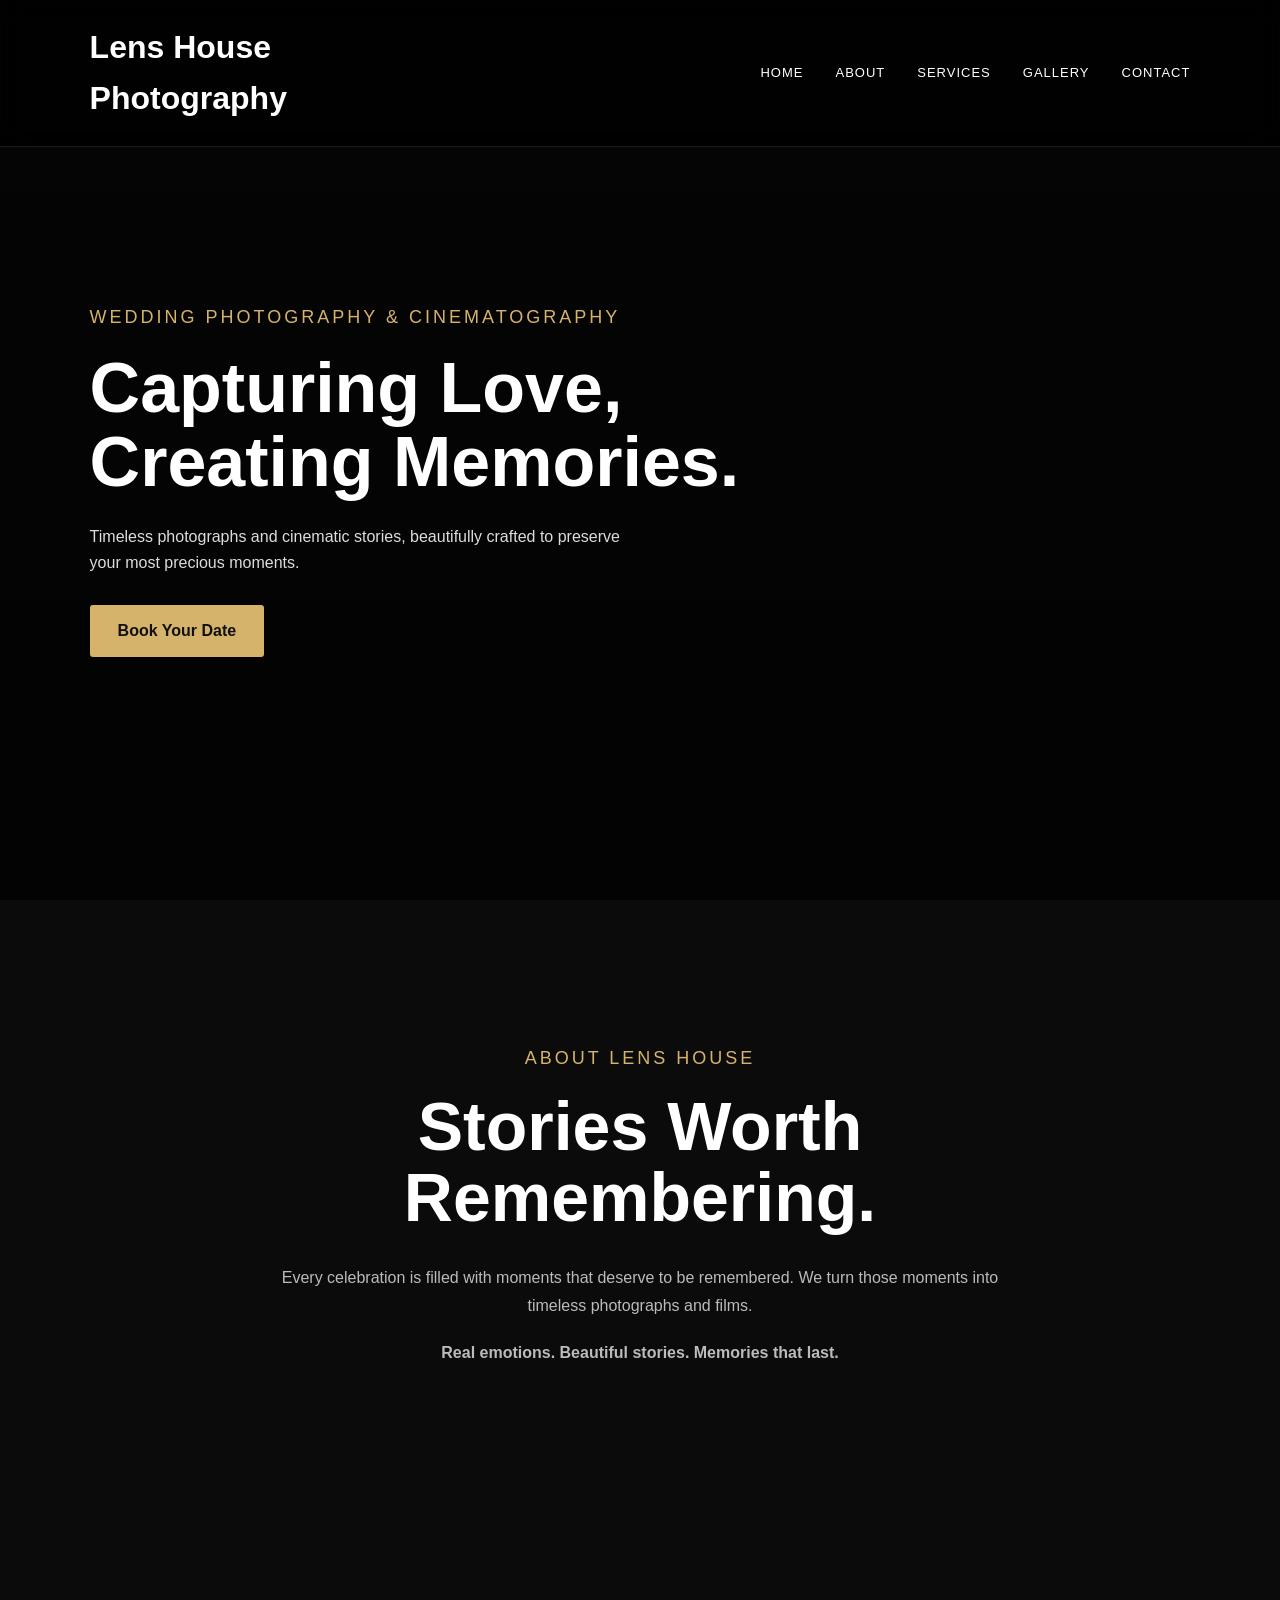
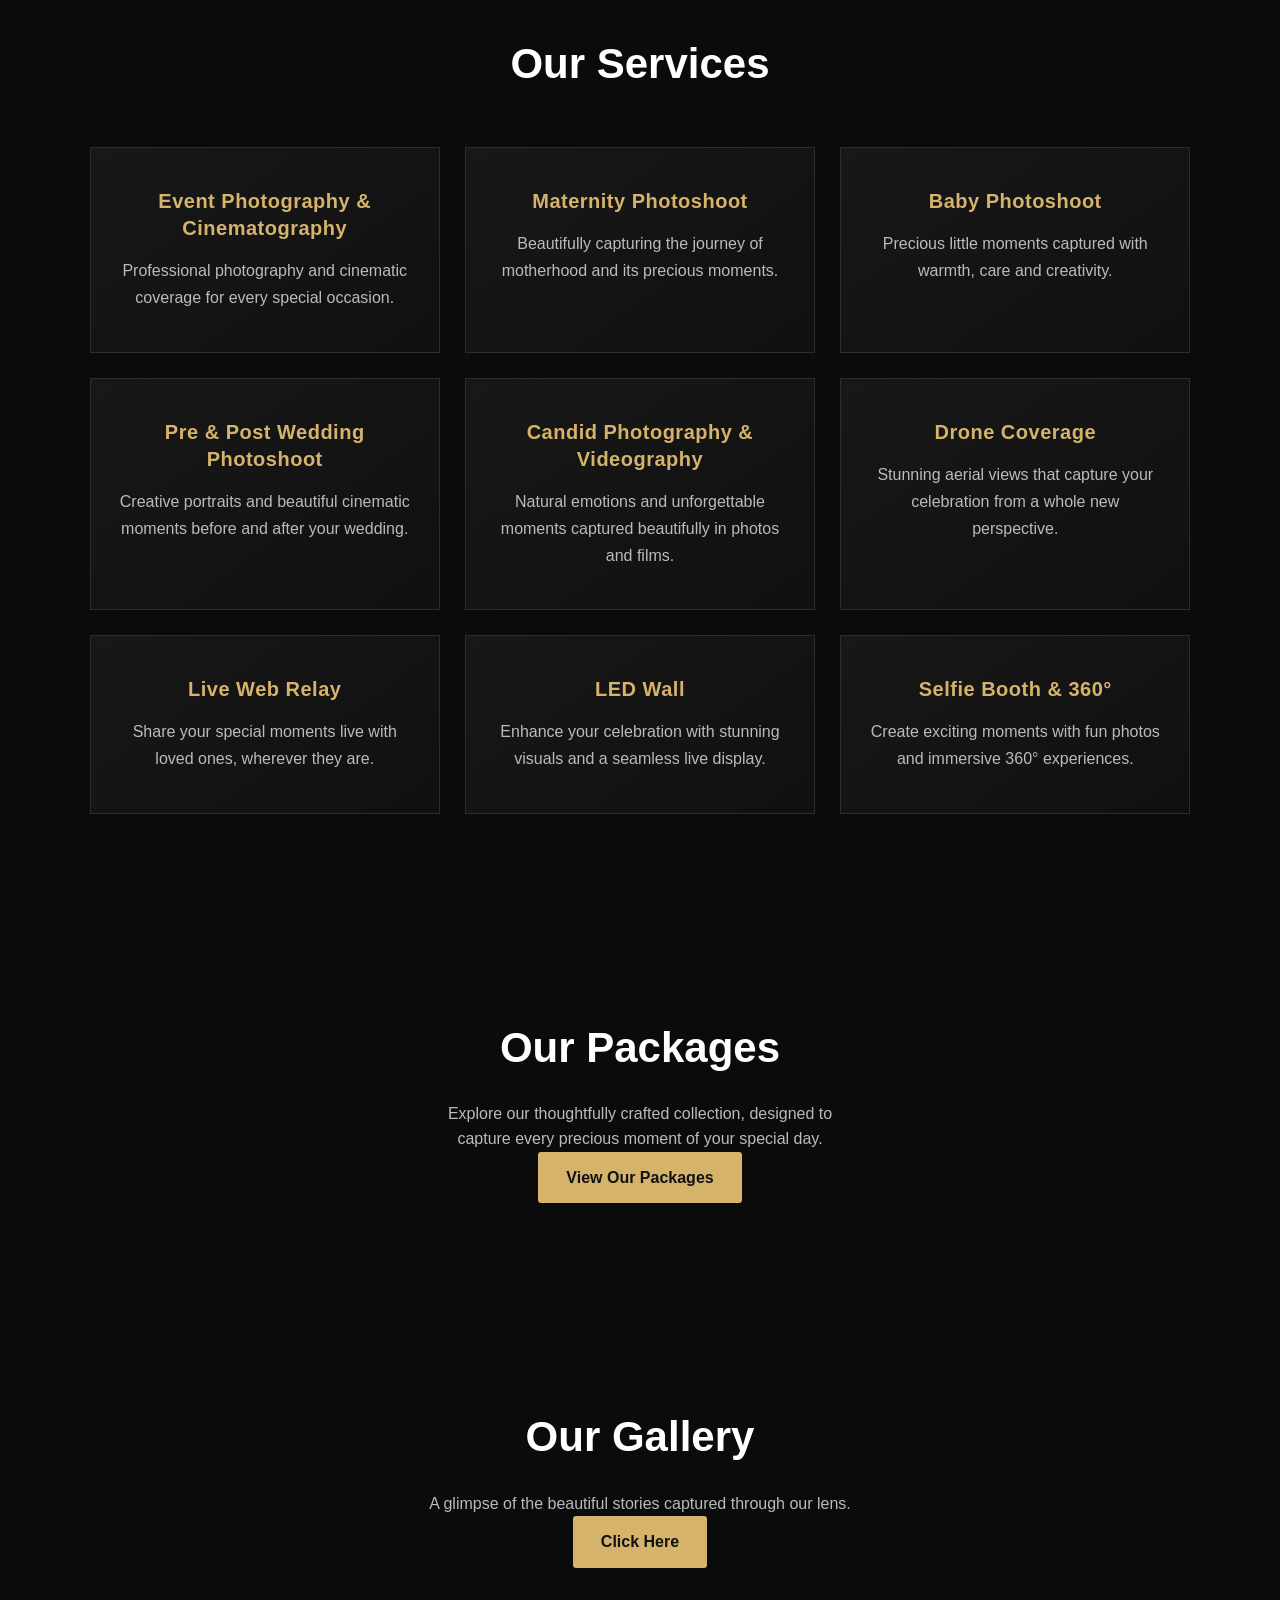
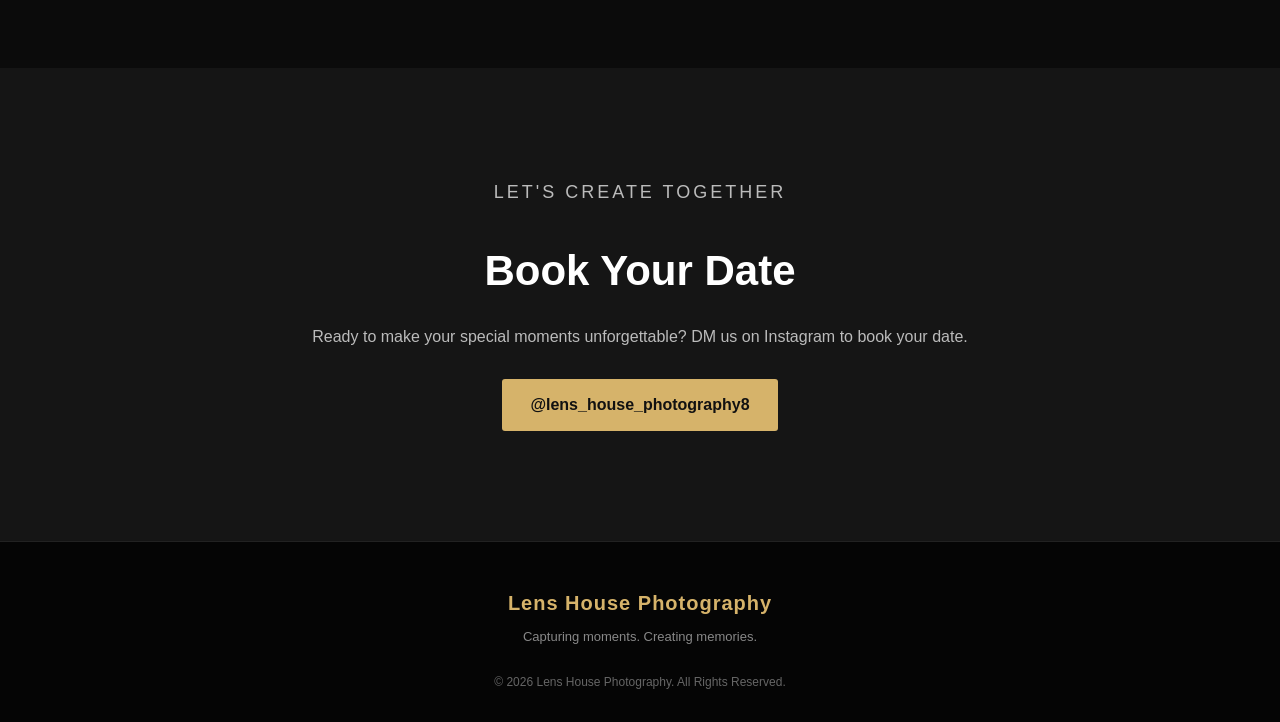
<file: index.html>
<!DOCTYPE html>
<html>
    <head>
        <title>Lens House Photography
        </title>
        <meta name="viewport" content="width=device-width,
        initial-scale=1.0">
        <link rel="stylesheet" href="style.css">
    </head>
    <script>
function toggleMenu() {
    document.querySelector("nav").classList.toggle("active");
}
</script>
    <body>
        <header>
            <div class="logo">
                <h1>Lens House<br>Photography</h1>
</div>
<button class="menu-toggle" onclick="toggleMenu()">☰</button>
            <nav>
                <a href="#home">Home</a>
                <a href="#about">About</a>
                <a href="#services">services</a>
                <a href="#gallery">Gallery</a>
                <a href="#contact">contact</a>
            </nav>
        </header>
        <section id="home" class="hero">
    <div class="hero-content">

        <p class="small-title">WEDDING PHOTOGRAPHY & CINEMATOGRAPHY</p>

        <h1>Capturing Love,<br>Creating Memories.</h1>

        <p>
             Timeless photographs and cinematic stories,
            beautifully crafted to preserve your most precious moments.
        </p>

        <a href="#contact" class="button">Book Your Date</a>

    </div>
</section>
        <section id="about" class="about-section">

    <div class="about-content">

        <p class="small-title">ABOUT LENS HOUSE</p>

        <h2>Stories Worth<br>Remembering.</h2>

        <p>
            Every celebration is filled with moments that deserve to be remembered.
        We turn those moments into timeless photographs and films.
        </p>

        <p>
            <b>Real emotions. Beautiful stories. Memories that last.</b>
        </p>

    </div>

</section>

<section id="services" class="section">
    <h2>Our Services</h2>

    <div class="cards">
 <div class="card">
     <h3>Event Photography & Cinematography</h3>
     <p>Professional photography and cinematic coverage for every special occasion.</p>
 </div>

 <div class="card">
    <h3>Maternity Photoshoot</h3>
    <p>Beautifully capturing the journey of motherhood and its precious moments.</p>
</div>

<div class="card">
    <h3>Baby Photoshoot</h3>
    <p>Precious little moments captured with warmth, care and creativity.</p>
</div>

<div class="card">
      <h3>Pre & Post Wedding Photoshoot</h3>
       <p>Creative portraits and beautiful cinematic moments before and after your wedding.</p>
</div>

 <div class="card">
    <h3>Candid Photography & Videography</h3>
    <p>Natural emotions and unforgettable moments captured beautifully in photos and films.</p>
</div>

<div class="card">
    <h3>Drone Coverage</h3>
    <p>Stunning aerial views that capture your celebration from a whole new perspective.</p>
</div>

<div class="card">
    <h3>Live Web Relay</h3>
    <p>Share your special moments live with loved ones, wherever they are.</p>
</div>

<div class="card">
    <h3>LED Wall</h3>
    <p>Enhance your celebration with stunning visuals and a seamless live display.</p>
</div>

<div class="card">
    <h3>Selfie Booth & 360°</h3>
    <p>Create exciting moments with fun photos and immersive 360° experiences.</p>
</div>
    </div>
</section>

<section id="packages" class="section">
    <h2>Our Packages</h2>
    <p>Explore our thoughtfully crafted collection, designed to<br>capture every precious moment of your special day.</p>

    <a href="packages.html" class="button">
        View Our Packages
    </a>
</section>

<section id="gallery" class="section gallery-section">

    <h2>Our Gallery</h2>

    <p>A glimpse of the beautiful stories captured through our lens.</p>

    <a href="gallery.html" class="button">
        Click Here
    </a>

</section>
<section id="contact" class="contact">
    <p class="small-title">LET'S CREATE TOGETHER</p>
    <h2>Book Your Date</h2>
    <p>Ready to make your special moments unforgettable? DM us on Instagram to book your date.</p>

    <a href="https://www.instagram.com/lens_house_photography8/" 
       target="_blank" 
       class="button">
        @lens_house_photography8
    </a>
</section>

<footer>

    <h3>Lens House Photography</h3>

    <p>Capturing moments. Creating memories.</p>

    <p class="copyright">
        © 2026 Lens House Photography. All Rights Reserved.
    </p>

</footer>
        </body>
</html>
</file>
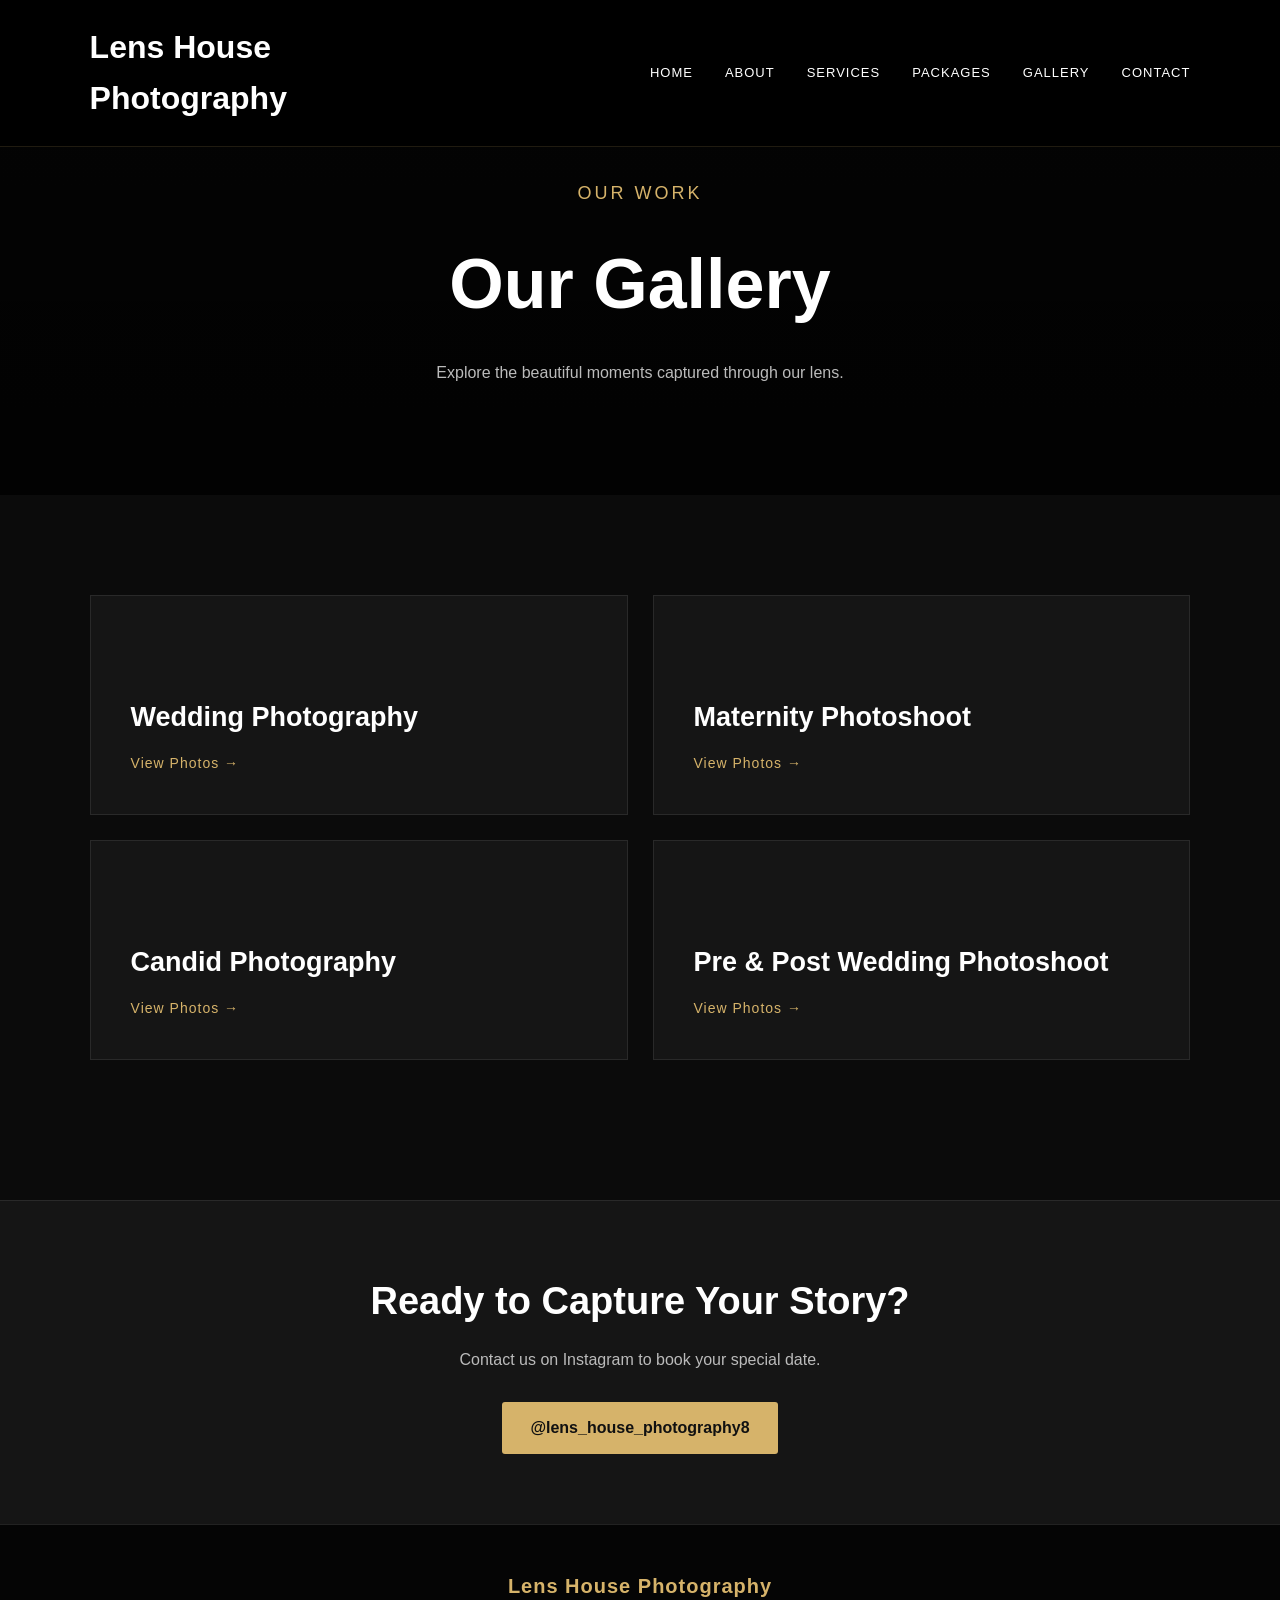
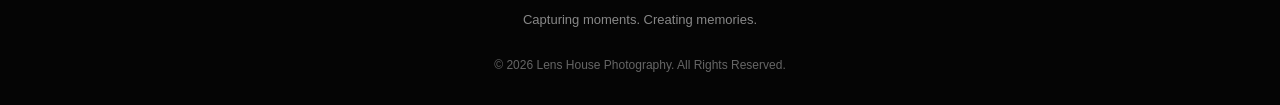
<file: gallery.html>
<!DOCTYPE html>
<html>
<head>
    <title>Our Gallery | Lens House Photography</title>
    <meta name="viewport" content="width=device-width,
        initial-scale=1.0">
    <link rel="stylesheet" href="style.css">
</head>

<body>

<header>
    <div class="logo">
        <h1>Lens House<br>Photography</h1>
    </div>

    <nav>
        <a href="index.html#home">Home</a>
        <a href="index.html#about">About</a>
        <a href="index.html#services">Services</a>
        <a href="index.html#packages">Packages</a>
        <a href="gallery.html">Gallery</a>
        <a href="index.html#contact">Contact</a>
    </nav>
</header>


<section class="gallery-hero">
    <div>
        <p class="small-title">OUR WORK</p>
        <h2>Our Gallery</h2>
        <p>Explore the beautiful moments captured through our lens.</p>
    </div>
</section>


<section class="gallery-categories">

    <a href="wedding.html" class="gallery-category">
        <h3>Wedding Photography</h3>
        <span>View Photos →</span>
    </a>

    <a href="maternity.html" class="gallery-category">
        <h3>Maternity Photoshoot</h3>
        <span>View Photos →</span>
    </a>

    <a href="candid.html" class="gallery-category">
        <h3>Candid Photography</h3>
        <span>View Photos →</span>
    </a>

    <a href="prepost.html" class="gallery-category">
        <h3>Pre & Post Wedding Photoshoot</h3>
        <span>View Photos →</span>
    </a>

</section>

<section class="gallery-contact">

    <h2>Ready to Capture Your Story?</h2>

    <p>Contact us on Instagram to book your special date.</p>

    <a href="https://www.instagram.com/lens_house_photography8/"
       target="_blank"
       class="button">
        @lens_house_photography8
    </a>

</section>

<footer>

    <h3>Lens House Photography</h3>

    <p>Capturing moments. Creating memories.</p>

    <p class="copyright">
        © 2026 Lens House Photography. All Rights Reserved.
    </p>

</footer>

</body>
</html>
</file>
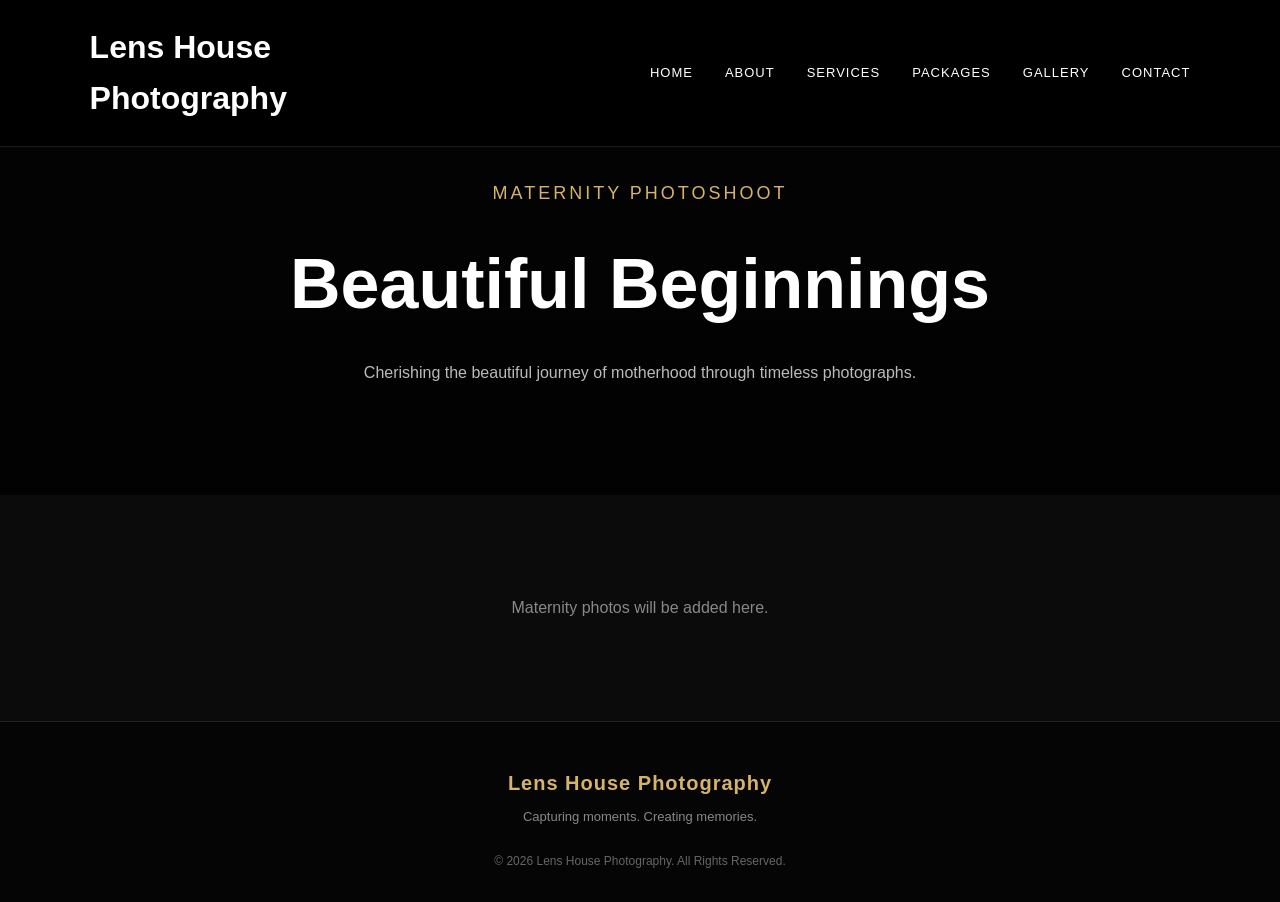
<file: maternity.html>
<!DOCTYPE html>
<html>

<head>
    <title>Maternity Photoshoot | Lens House Photography</title>
    <meta name="viewport" content="width=device-width, initial-scale=1.0">
    <link rel="stylesheet" href="style.css">
</head>

<body>

<header>
    <div class="logo">
        <h1>Lens House<br>Photography</h1>
    </div>

    <nav>
        <a href="index.html#home">Home</a>
        <a href="index.html#about">About</a>
        <a href="index.html#services">Services</a>
        <a href="packages.html">Packages</a>
        <a href="gallery.html">Gallery</a>
        <a href="index.html#contact">Contact</a>
    </nav>
</header>

<section class="gallery-hero">
    <div>
        <p class="small-title">MATERNITY PHOTOSHOOT</p>

        <h2>Beautiful Beginnings</h2>

        <p>
            Cherishing the beautiful journey of motherhood
            through timeless photographs.
        </p>
    </div>
</section>

<section class="photo-gallery">

    <p style="grid-column: 1 / -1; text-align: center; color: #888;">
        Maternity photos will be added here.
    </p>

</section>

<footer>

    <h3>Lens House Photography</h3>

    <p>Capturing moments. Creating memories.</p>

    <p class="copyright">
        © 2026 Lens House Photography. All Rights Reserved.
    </p>

</footer>

</body>
</html>
</file>
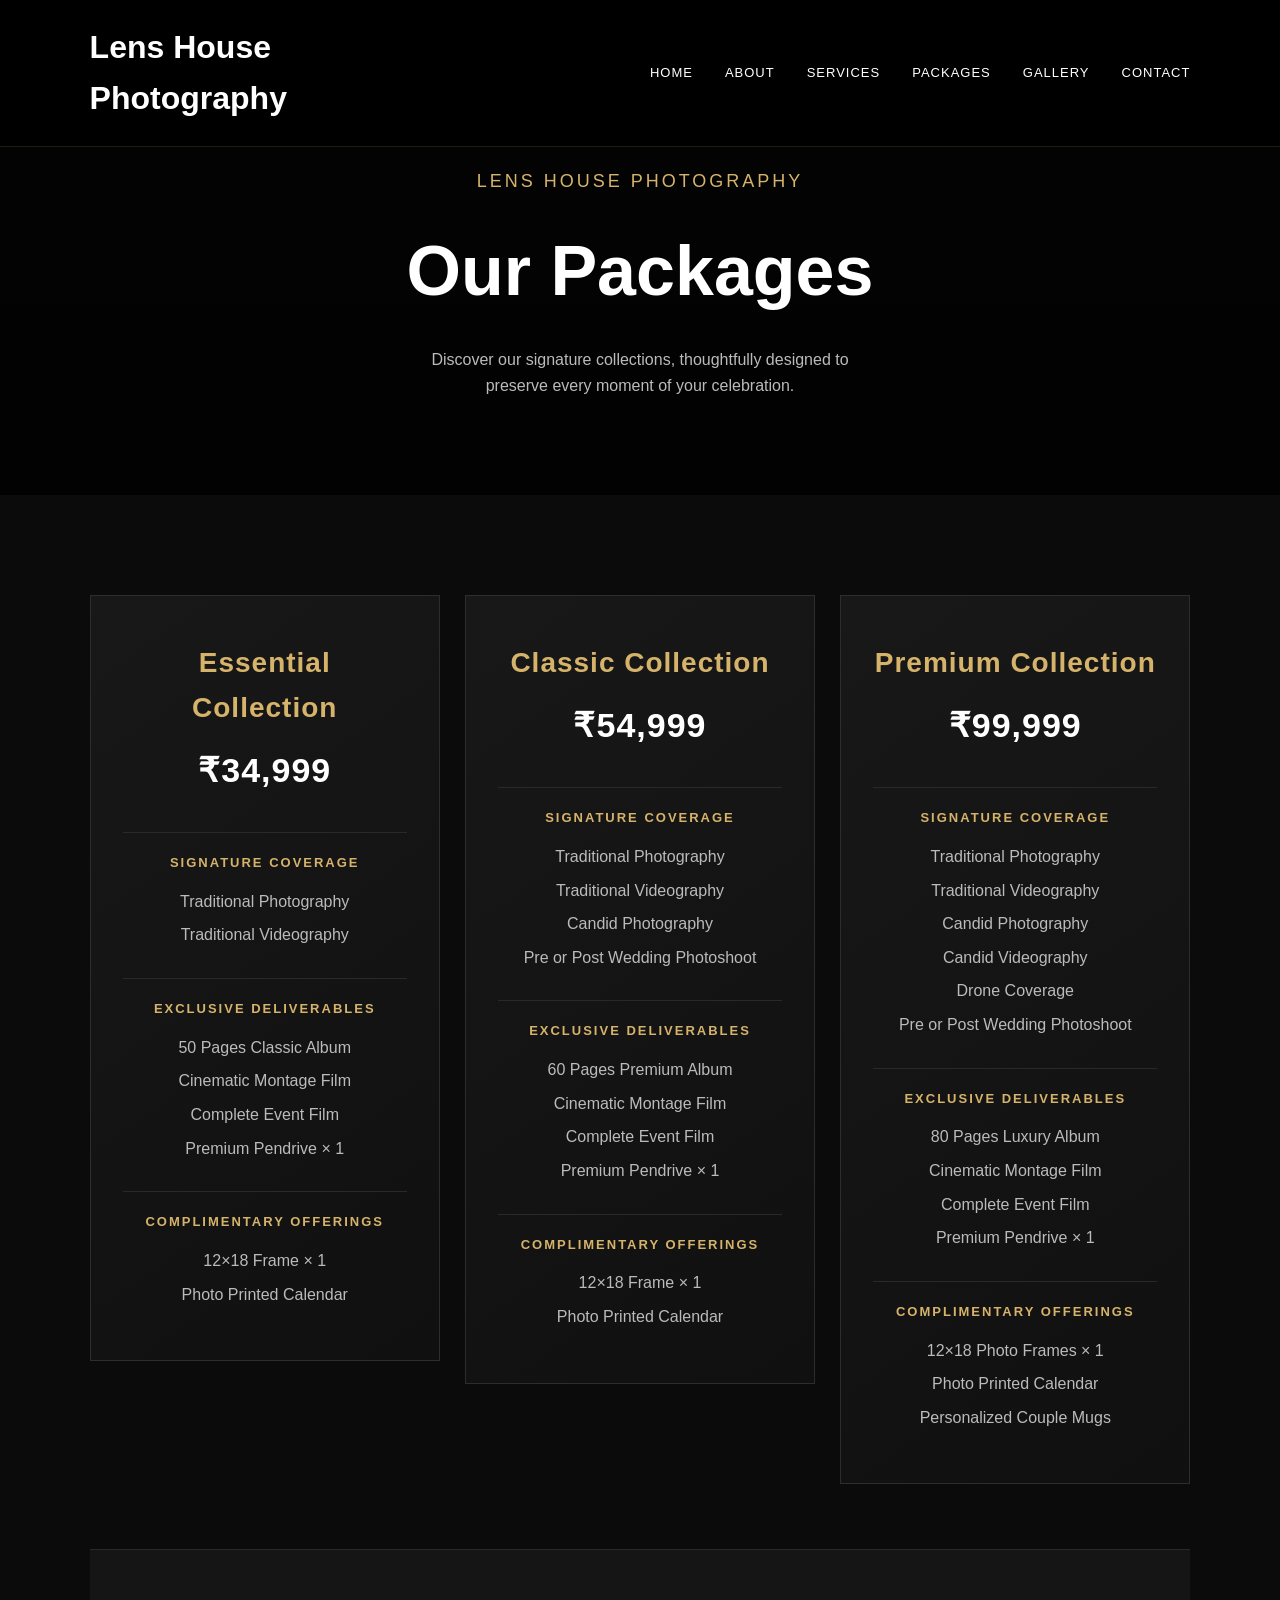
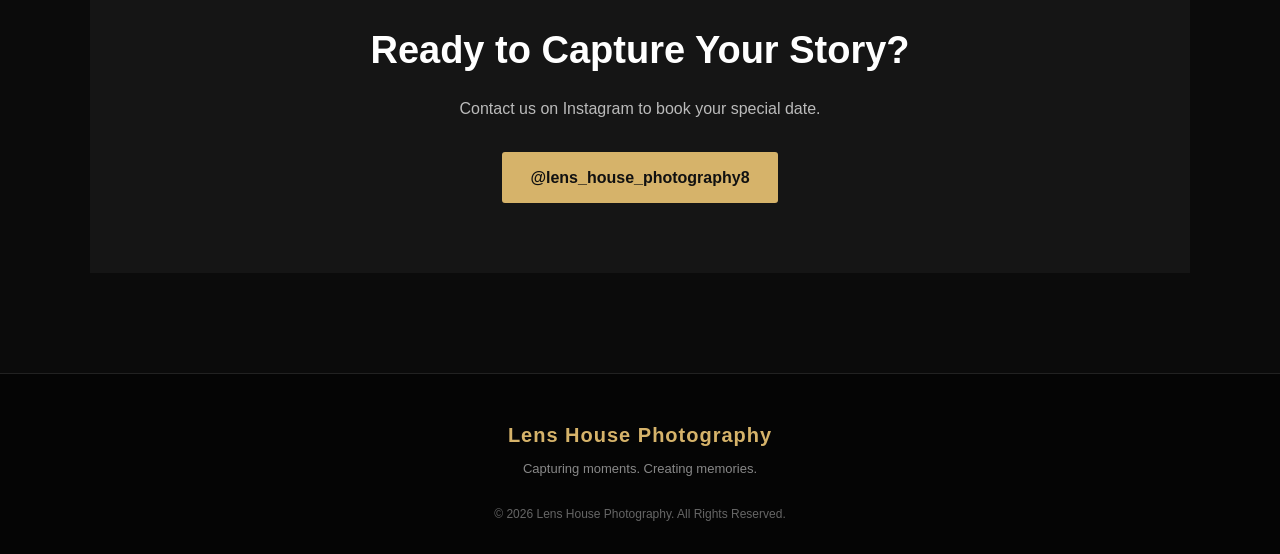
<file: packages.html>
<!DOCTYPE html>
<html>
<head>
    <title>Our Packages | Lens House Photography</title>
    <meta name="viewport" content="width=device-width,
        initial-scale=1.0">
    <link rel="stylesheet" href="style.css">
</head>

<body>

<header>
    <div class="logo">
        <h1>Lens House<br>Photography</h1>
    </div>
<button class="menu-toggle" onclick="toggleMenu()">☰</button>
    <nav>
        <a href="index.html">Home</a>
        <a href="index.html#about">About</a>
        <a href="index.html#services">Services</a>
        <a href="packages.html">Packages</a>
        <a href="index.html#gallery">Gallery</a>
        <a href="index.html#contact">Contact</a>
    </nav>
</header>


<section class="package-hero">
    <div>
        <p class="small-title">LENS HOUSE PHOTOGRAPHY</p>
        <h2>Our Packages</h2>
        <p>
            Discover our signature collections, thoughtfully designed to<br>
            preserve every moment of your celebration.
        </p>
    </div>
</section>


<section class="package-section">

    <!-- Essential -->
    <div class="package-detail">

        <h2>Essential Collection</h2>
        <h3>₹34,999</h3>

        <div class="package-category">
            <h4>SIGNATURE COVERAGE</h4>
            <p>Traditional Photography</p>
            <p>Traditional Videography</p>
        </div>

        <div class="package-category">
            <h4>EXCLUSIVE DELIVERABLES</h4>
            <p>50 Pages Classic Album</p>
            <p>Cinematic Montage Film</p>
            <p>Complete Event Film</p>
            <p>Premium Pendrive × 1</p>
        </div>

        <div class="package-category">
            <h4>COMPLIMENTARY OFFERINGS</h4>
            <p>12×18 Frame × 1</p>
            <p>Photo Printed Calendar</p>
        </div>

    </div>


    <!-- Classic -->
    <div class="package-detail">

        <h2>Classic Collection</h2>
        <h3>₹54,999</h3>

        <div class="package-category">
            <h4>SIGNATURE COVERAGE</h4>
            <p>Traditional Photography</p>
            <p>Traditional Videography</p>
            <p>Candid Photography</p>
            <p>Pre or Post Wedding Photoshoot</p>
        </div>

        <div class="package-category">
            <h4>EXCLUSIVE DELIVERABLES</h4>
            <p>60 Pages Premium Album</p>
            <p>Cinematic Montage Film</p>
            <p>Complete Event Film</p>
            <p>Premium Pendrive × 1 </p>
        </div>

        <div class="package-category">
            <h4>COMPLIMENTARY OFFERINGS</h4>
            <p>12×18 Frame × 1</p>
            <p>Photo Printed Calendar</p>
        </div>

    </div>


    <!-- Premium -->
    <div class="package-detail">

        <h2>Premium Collection</h2>
        <h3>₹99,999</h3>

        <div class="package-category">
            <h4>SIGNATURE COVERAGE</h4>
            <p>Traditional Photography</p>
            <p>Traditional Videography</p>
            <p>Candid Photography</p>
            <p>Candid Videography</p>
            <p>Drone Coverage</p>
            <p>Pre or Post Wedding Photoshoot</p>
        </div>

        <div class="package-category">
            <h4>EXCLUSIVE DELIVERABLES</h4>
            <p>80 Pages Luxury Album</p>
            <p>Cinematic Montage Film</p>
            <p>Complete Event Film</p>
            <p>Premium Pendrive × 1</p>
        </div>

        <div class="package-category">
            <h4>COMPLIMENTARY OFFERINGS</h4>
            <p>12×18 Photo Frames × 1</p>
            <p>Photo Printed Calendar</p>
            <p>Personalized Couple Mugs</p>
        </div>

    </div>

    <div class="package-contact">
        <h2>Ready to Capture Your Story?</h2>
        <p>Contact us on Instagram to book your special date.</p>

        <a href="https://www.instagram.com/lens_house_photography8/"
           target="_blank"
           class="button">
            @lens_house_photography8
        </a>
    </div>

</section>


<footer>

    <h3>Lens House Photography</h3>

    <p>Capturing moments. Creating memories.</p>

    <p class="copyright">
        © 2026 Lens House Photography. All Rights Reserved.
    </p>

</footer>
<script>
function toggleMenu() {
    document.querySelector("nav").classList.toggle("active");
}
</script>
</body>
</html>
</file>
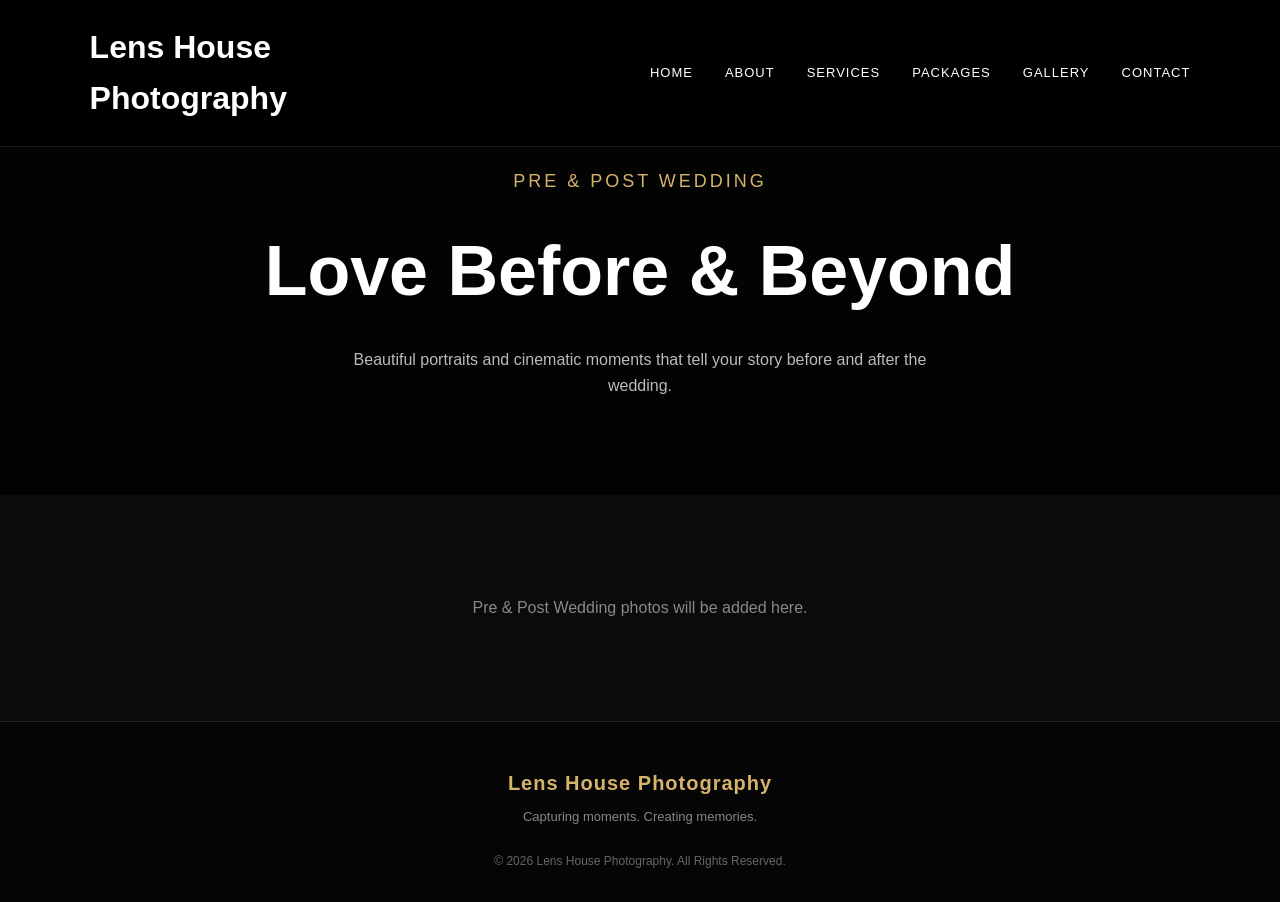
<file: prepost.html>
<!DOCTYPE html>
<html>

<head>
    <title>Pre & Post Wedding | Lens House Photography</title>
    <meta name="viewport" content="width=device-width, initial-scale=1.0">
    <link rel="stylesheet" href="style.css">
</head>

<body>

<header>
    <div class="logo">
        <h1>Lens House<br>Photography</h1>
    </div>

    <nav>
        <a href="index.html#home">Home</a>
        <a href="index.html#about">About</a>
        <a href="index.html#services">Services</a>
        <a href="packages.html">Packages</a>
        <a href="gallery.html">Gallery</a>
        <a href="index.html#contact">Contact</a>
    </nav>
</header>

<section class="gallery-hero">
    <div>

        <p class="small-title">PRE & POST WEDDING</p>

        <h2>Love Before & Beyond</h2>

        <p>
            Beautiful portraits and cinematic moments that tell
            your story before and after the wedding.
        </p>

    </div>
</section>

<section class="photo-gallery">

    <p style="grid-column: 1 / -1; text-align: center; color: #888;">
        Pre & Post Wedding photos will be added here.
    </p>

</section>

<footer>

    <h3>Lens House Photography</h3>

    <p>Capturing moments. Creating memories.</p>

    <p class="copyright">
        © 2026 Lens House Photography. All Rights Reserved.
    </p>

</footer>

</body>
</html>
</file>
<file: style.css>
* {
    margin: 0;
    padding: 0;
    box-sizing: border-box;
}

html {
    scroll-behavior: smooth;
}

body {
    font-family: Arial, sans-serif;
    background: #0b0b0b;
    color: white;
    line-height: 1.6;
}

/* Header */

header {
    width: 100%;
    padding: 22px 7%;
    display: flex;
    justify-content: space-between;
    align-items: center;
    position: fixed;
    top: 0;
    z-index: 1000;
    background: rgba(0, 0, 0, 0.78);
    backdrop-filter: blur(12px);
    border-bottom: 1px solid rgba(214, 179, 106, 0.15);
}

.logo img {
    width: 140px;
    height: auto;
    display: block;
}

nav {
    display: flex;
    gap: 32px;
    align-items: center;
}

nav a {
    color: #ffffff;
    text-decoration: none;
    font-size: 13px;
    letter-spacing: 1px;
    text-transform: uppercase;
    transition: 0.3s ease;
}

nav a:hover {
    color: #d6b36a;
}

/* Hero */

.hero {
    min-height: 100vh;
    display: flex;
    align-items: center;
    padding: 120px 7% 60px;
    background:
        linear-gradient(rgba(0,0,0,0.55), rgba(0,0,0,0.75)),
        url("https://images.unsplash.com/photo-1519741497674-611481863552?auto=format&fit=crop&w=2000&q=80");
    background-size: cover;
    background-position: center;
}

.hero-content {
    max-width: 700px;
}

.small-title {
    color: #d6b36a;
    letter-spacing: 3px;
    font-size: 18px;
    margin-bottom: 20px;
}

.hero h1 {
    font-size: clamp(45px, 7vw, 70px);
    line-height: 1.05;
    margin-bottom: 25px;
}

.hero-content > p:not(.small-title) {
    color: #ddd;
    max-width: 550px;
    margin-bottom: 30px;
}

.button {
    display: inline-block;
    padding: 13px 28px;
    background: #d6b36a;
    color: #111;
    text-decoration: none;
    font-weight: bold;
    border-radius: 3px;
}

.button:hover {
    background: white;
}

/* Sections */

.section {
    padding: 100px 7%;
    text-align: center;
}

.section h2,
.contact h2 {
    font-size: 42px;
    margin-bottom: 20px;
}

.section > p {
    max-width: 700px;
    margin: auto;
    color: #bbb;
}

/* About Section */

.about-section {
    padding: 120px 7%;
    min-height: 70vh;
    display: flex;
    align-items: center;
    justify-content: center;
    text-align: center;
    background: #0b0b0b;
}

.about-content {
    max-width: 850px;
}

.about-content .small-title {
    margin-bottom: 18px;
}

.about-content h2 {
    font-size: clamp(42px, 6vw, 68px);
    line-height: 1.05;
    margin-bottom: 30px;
}

.about-content p:not(.small-title) {
    color: #bbb;
    max-width: 720px;
    margin: 0 auto 18px;
    font-size: 16px;
    line-height: 1.8;
}

/* Cards */

.cards {
    margin-top: 50px;
    display: grid;
    grid-template-columns: repeat(3, 1fr);
    gap: 25px;
}

.card {
    padding: 40px 28px;
    background: linear-gradient(145deg, #181818, #101010);
    border: 1px solid #2d2d2d;
    text-align: center;
    position: relative;
    overflow: hidden;
    transition: 0.4s ease;
}

.card::before {
    content: "";
    position: absolute;
    top: 0;
    left: 0;
    width: 100%;
    height: 2px;
    background: #d6b36a;
    transform: scaleX(0);
    transform-origin: center;
    transition: 0.4s ease;
}

.card:hover {
    transform: translateY(-8px);
    border-color: #d6b36a;
}

.card:hover::before {
    transform: scaleX(1);
}

.card h3 {
    color: #d6b36a;
    font-size: 20px;
    line-height: 1.35;
    letter-spacing: 0.5px;
    margin-bottom: 15px;
}

.card p {
    color: #bbb;
    line-height: 1.7;
}

/* Contact */

.contact {
    padding: 110px 7%;
    text-align: center;
    background: #151515;
}

.contact p {
    color: #bbb;
    margin-bottom: 30px;
}

/* Packages Page */

.package-hero {
    min-height: 55vh;
    display: flex;
    align-items: center;
    justify-content: center;
    text-align: center;
    padding: 140px 7% 70px;
    background:
        linear-gradient(rgba(0,0,0,0.65), rgba(0,0,0,0.85)),
        url("https://images.unsplash.com/photo-1519741497674-611481863552?auto=format&fit=crop&w=2000&q=80");
    background-size: cover;
    background-position: center;
}

.package-hero h2 {
    font-size: clamp(45px, 6vw, 70px);
    margin-bottom: 20px;
}

.package-hero p:not(.small-title) {
    color: #bbb;
    max-width: 600px;
    margin: auto;
}

.package-section {
    padding: 100px 7%;
    display: grid;
    grid-template-columns: repeat(3, 1fr);
    gap: 25px;
    align-items: start;
}

.package-detail {
    background: linear-gradient(145deg, #181818, #101010);
    border: 1px solid #2d2d2d;
    padding: 45px 32px;
    text-align: center;
    position: relative;
    overflow: hidden;
    transition: 0.4s ease;
}
.package-detail::before {
    content: "";
    position: absolute;
    top: 0;
    left: 0;
    width: 100%;
    height: 2px;
    background: #d6b36a;
    transform: scaleX(0);
    transform-origin: center;
    transition: 0.4s ease;
}

.package-detail:hover {
    transform: translateY(-8px);
    border-color: #d6b36a;
}

.package-detail:hover::before {
    transform: scaleX(1);
}

.package-detail h2 {
    color: #d6b36a;
    font-size: 28px;
    letter-spacing: 1px;
    margin-bottom: 12px;
}

.package-detail > h3 {
    color: white;
    font-size: 34px;
    letter-spacing: 1px;
    margin-bottom: 35px;
}

.package-category {
    margin-top: 30px;
    padding-top: 20px;
    border-top: 1px solid #292929;
}

.package-category h4 {
    color: #d6b36a;
    font-size: 13px;
    letter-spacing: 2px;
    margin-bottom: 15px;
}

.package-category p {
    color: #bbb;
    margin: 8px 0;
}

.package-contact {
    grid-column: 1 / -1;
    text-align: center;
    margin-top: 40px;
    padding: 70px 20px;
    background: #151515;
    border-top: 1px solid #292929;
}

.package-contact h2 {
    font-size: 38px;
    margin-bottom: 15px;
}

.package-contact p {
    color: #bbb;
    margin-bottom: 30px;
}

/* Gallery Page */

.gallery-hero {
    min-height: 55vh;
    display: flex;
    align-items: center;
    justify-content: center;
    text-align: center;
    padding: 140px 7% 70px;
    background:
        linear-gradient(rgba(0,0,0,0.65), rgba(0,0,0,0.85)),
        url("https://images.unsplash.com/photo-1519741497674-611481863552?auto=format&fit=crop&w=2000&q=80");
    background-size: cover;
    background-position: center;
}

.gallery-hero h2 {
    font-size: clamp(45px, 6vw, 70px);
    margin-bottom: 20px;
}

.gallery-hero p:not(.small-title) {
    color: #bbb;
    max-width: 600px;
    margin: auto;
}

.gallery-categories {
    padding: 100px 7%;
    display: grid;
    grid-template-columns: repeat(2, 1fr);
    gap: 25px;
}

.gallery-category {
    min-height: 220px;
    padding: 40px;
    background: #151515;
    border: 1px solid #292929;
    text-decoration: none;
    display: flex;
    flex-direction: column;
    justify-content: flex-end;
    transition: 0.3s ease;
}

.gallery-category:hover {
    border-color: #d6b36a;
    transform: translateY(-5px);
}

.gallery-category h3 {
    color: white;
    font-size: 27px;
    margin-bottom: 12px;
}

.gallery-category span {
    color: #d6b36a;
    font-size: 14px;
    letter-spacing: 1px;
}

/* Gallery Contact */

.gallery-contact {
    width: 100%;
    padding: 70px 20px;
    text-align: center;
    margin-top: 40px;
    background: #151515;
    border-top: 1px solid #292929;
}

.gallery-contact h2 {
    font-size: 38px;
    margin-bottom: 15px;
}

.gallery-contact p {
    color: #bbb;
    margin-bottom: 30px;
}

/* Photo Gallery */

.photo-gallery {
    padding: 100px 7%;
    display: grid;
    grid-template-columns: repeat(3, 1fr);
    gap: 20px;
}

.photo-gallery img {
    width: 100%;
    height: 380px;
    object-fit: cover;
    display: block;
    cursor: pointer;
    transition: 0.3s ease;
}

.photo-gallery img:hover {
    transform: scale(1.02);
}

/* Photo Modal */

.photo-modal {
    display: none;
    position: fixed;
    z-index: 2000;
    left: 0;
    top: 0;
    width: 100%;
    height: 100%;
    background: rgba(0, 0, 0, 0.92);
    align-items: center;
    justify-content: center;
    padding: 30px;
}

.photo-modal img {
    max-width: 90%;
    max-height: 90vh;
    object-fit: contain;
}

.close-photo {
    position: absolute;
    top: 25px;
    right: 35px;
    color: white;
    font-size: 40px;
    cursor: pointer;
}

/* Footer */

footer {
    padding: 45px 7% 25px;
    text-align: center;
    background: #050505;
    border-top: 1px solid #222;
}

footer h3 {
    color: #d6b36a;
    font-size: 20px;
    letter-spacing: 1px;
    margin-bottom: 8px;
}

footer p {
    color: #888;
    font-size: 13px;
    margin: 5px 0;
}

footer .copyright {
    margin-top: 25px;
    font-size: 12px;
    color: #666;
}

/* Mobile Menu */

.menu-toggle {
    display: none;
    background: none;
    border: none;
    color: white;
    font-size: 28px;
    cursor: pointer;
}

@media (max-width: 768px) {

    .menu-toggle {
        display: block;
    }

    nav {
        display: none;
        position: absolute;
        top: 100%;
        right: 5%;
        flex-direction: column;
        gap: 18px;
        padding: 20px;
        background: #111;
        border: 1px solid #292929;
    }

    nav.active {
        display: flex;
    }
}

/* Mobile */

@media (max-width: 900px) {

    .package-section {
        grid-template-columns: 1fr;
    }

    .package-contact {
        grid-column: auto;
    }
}

@media (max-width: 768px) {

    header {
        padding: 18px 5%;
    }

    nav {
        gap: 12px;
    }
nav a {
        font-size: 11px;
    }

    .hero {
        padding-left: 5%;
        padding-right: 5%;
    }

    .cards {
        grid-template-columns: 1fr;
    }

    .section h2,
    .contact h2 {
        font-size: 32px;
    }

    .gallery-categories {
        grid-template-columns: 1fr;
        padding: 70px 5%;
    }

    .gallery-category {
        min-height: 190px;
    }

    .photo-gallery {
        grid-template-columns: 1fr;
        padding: 70px 5%;
    }

    .photo-gallery img {
        height: 350px;
    }

    .gallery-contact {
        padding: 60px 20px;
    }

    .gallery-contact h2 {
        font-size: 32px;
    }
}
</file>
